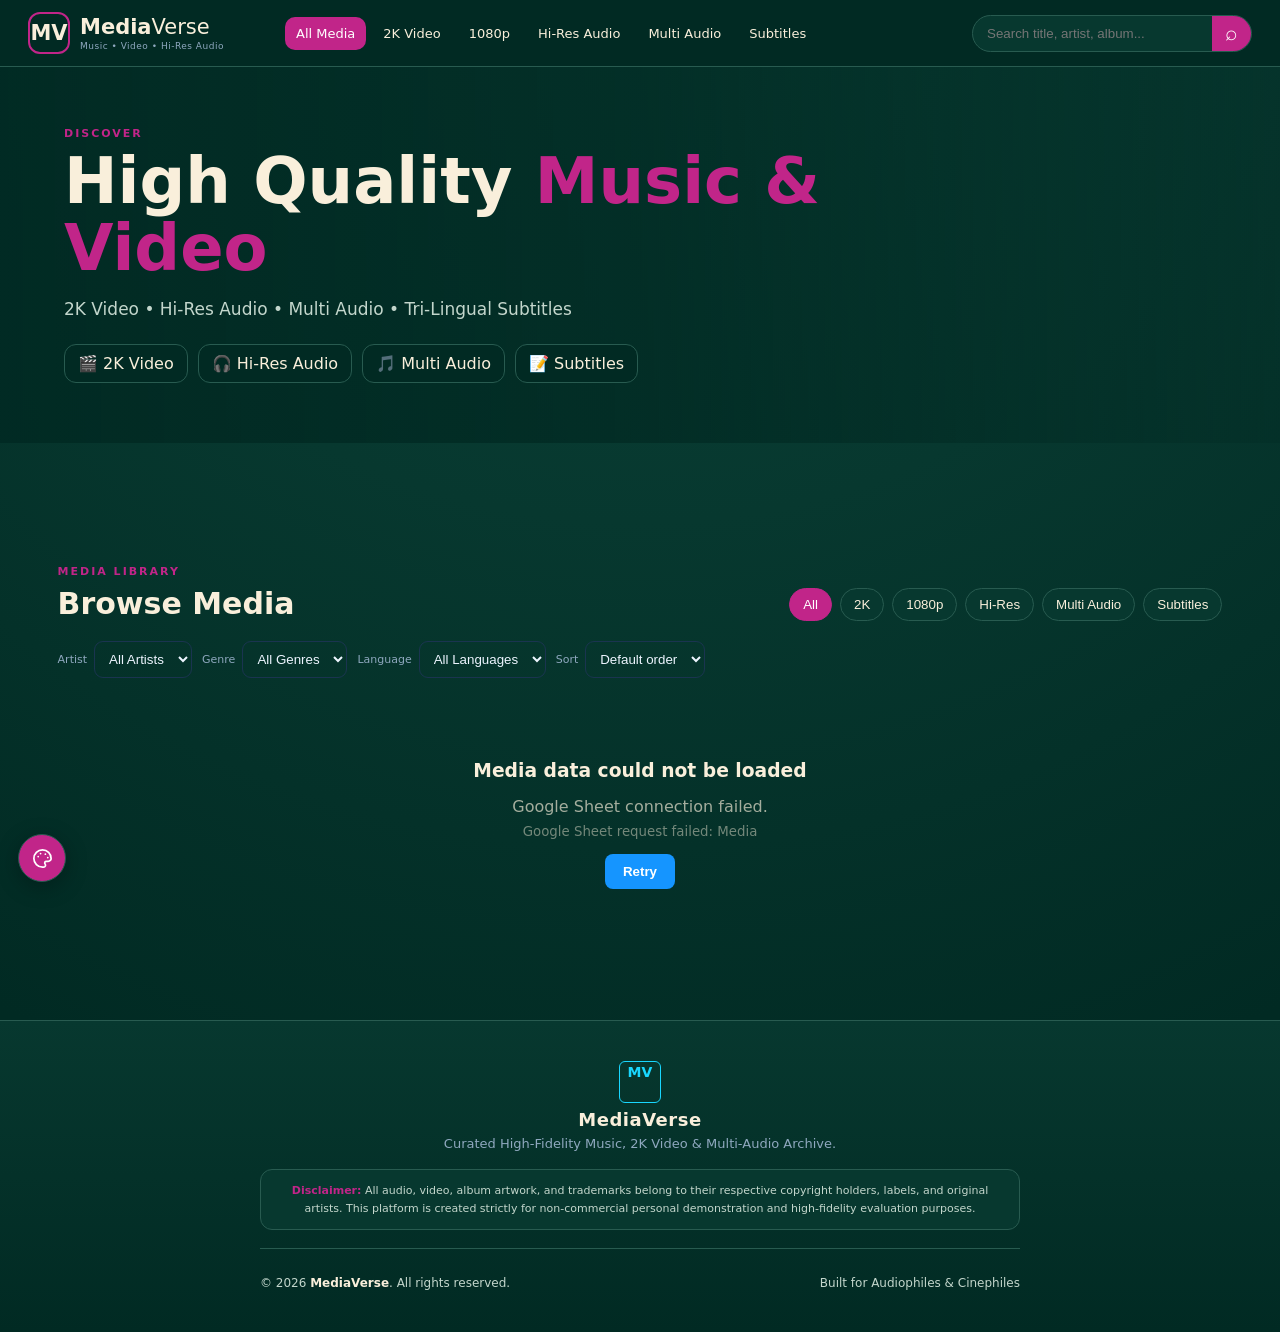
<file: index.html>
<!DOCTYPE html>
<html lang="bn">
<head>
  <meta charset="UTF-8">
  <meta name="viewport" content="width=device-width, initial-scale=1.0">
  <meta name="theme-color" content="#012A23">
  <meta name="google-site-verification" content="bboqmWwKlTg_oZtdcatZA4V0lwqk0iE0gVJHZ6ygylA" />
    <!-- SEO & Social Media Share Meta Tags -->
  <meta name="description" content="Explore MediaVerse, a curated media archive for music, high-quality 2K and 1080p videos, Hi-Res audio, multi-audio releases, artists and multilingual subtitles.">
  <meta name="robots" content="index, follow, max-image-preview:large">
  <link rel="canonical" href="https://gcpmediaverse.netlify.app/">
  <meta property="og:type" content="website">
  <meta property="og:url" content="https://gcpmediaverse.netlify.app/">
  <meta property="og:site_name" content="MediaVerse">
  <meta property="og:title" content="MediaVerse — Music, 2K Video & Hi-Res Audio">
  <meta property="og:description" content="Discover music, 2K and 1080p videos, lossless Hi-Res audio, multi-audio releases and multilingual subtitles in MediaVerse.">
  <meta property="og:image" content="https://images.unsplash.com/photo-1516280440614-37939bbacd81?auto=format&fit=crop&w=1200&q=80">
  <meta name="twitter:card" content="summary_large_image">
  <meta name="twitter:title" content="MediaVerse — Music, 2K Video & Hi-Res Audio">
  <meta name="twitter:description" content="Discover music, high-quality video, Hi-Res audio and multilingual subtitles.">
  <meta name="twitter:image" content="https://images.unsplash.com/photo-1516280440614-37939bbacd81?auto=format&fit=crop&w=1200&q=80">

  <title>MediaVerse — Music, 2K Video & Hi-Res Audio</title>
  <script type="application/ld+json">
  {
    "@context": "https://schema.org",
    "@type": "WebSite",
    "name": "MediaVerse",
    "url": "https://gcpmediaverse.netlify.app/",
    "description": "A curated archive for music, high-quality video, Hi-Res audio and multilingual subtitles."
  }
  </script>

  <!-- TAB ICON (FAVICON) -->
  <link rel="icon" type="image/svg+xml" href="data:image/svg+xml,<svg xmlns='http://www.w3.org/2000/svg' viewBox='0 0 100 100'><rect width='100' height='100' rx='25' fill='%23012A23'/><rect x='4' y='4' width='92' height='92' rx='22' fill='none' stroke='%23C12589' stroke-width='6'/><text x='50%' y='63%' text-anchor='middle' font-family='sans-serif' font-size='42' font-weight='900' fill='%23F9EFDB'>MV</text></svg>">

  <!-- STYLESHEET -->
  <link rel="stylesheet" href="style.css">
  <link rel="stylesheet" href="themes/theme-base.css">
  <link id="mediaverse-theme" rel="stylesheet" href="themes/deep-teal.css">
</head>
<body>

  <!-- =========================================================
       1. TOPBAR & NAVIGATION
       ========================================================= -->
  <header class="topbar">
    <a class="brand" href="#">
      <span class="brand-mark">MV</span>
      <span><b>Media</b>Verse<small>Music • Video • Hi-Res Audio</small></span>
    </a>

    <nav class="nav">
      <a class="active" href="#library" data-filter="all">All Media</a>
      <a href="#library" data-filter="2k">2K Video</a>
      <a href="#library" data-filter="1080p">1080p</a>
      <a href="#library" data-filter="hires">Hi-Res Audio</a>
      <a href="#library" data-filter="multi">Multi Audio</a>
      <a href="#library" data-filter="subs">Subtitles</a>
    </nav>

    <div class="search-wrap">
      <input id="searchInput" type="search" placeholder="Search title, artist, album..." aria-label="Search">
      <button id="searchBtn" type="button" aria-label="Search Button">⌕</button>
    </div>
  </header>

  <!-- =========================================================
       MAIN CONTENT CONTAINER
       ========================================================= -->
  <main id="home">

    <!-- 2. HERO BANNER -->
    <section class="hero">
      <div class="hero-content">
        <p class="eyebrow">DISCOVER</p>
        <h1>High Quality <span>Music & Video</span></h1>
        <p class="hero-sub">2K Video • Hi-Res Audio • Multi Audio • Tri-Lingual Subtitles</p>
        <div class="feature-row">
          <span>🎬 2K Video</span>
          <span>🎧 Hi-Res Audio</span>
          <span>🎵 Multi Audio</span>
          <span>📝 Subtitles</span>
        </div>
      </div>
    </section>

    <!-- 3. LATEST RELEASE SPOTLIGHT -->
    <section id="featuredSpotlight" class="featured-section" hidden></section>

    <!-- PREMIUM DISCOVERY SECTIONS -->
    <section id="statisticsSection" class="insights-section" aria-label="MediaVerse statistics"></section>

    <!-- 4. MEDIA LIBRARY & GRID -->
    <section id="library" class="library">
      <div class="section-head">
        <div>
          <p class="eyebrow">MEDIA LIBRARY</p>
          <h2>Browse Media</h2>
        </div>

        <div class="filters">
          <button class="filter active" data-filter="all">All</button>
          <button class="filter" data-filter="2k">2K</button>
          <button class="filter" data-filter="1080p">1080p</button>
          <button class="filter" data-filter="hires">Hi-Res</button>
          <button class="filter" data-filter="multi">Multi Audio</button>
          <button class="filter" data-filter="subs">Subtitles</button>
        </div>
      </div>

      <div class="advanced-controls" aria-label="Advanced search and sorting">
        <label>Artist <select id="artistFilter"><option value="">All Artists</option></select></label>
        <label>Genre <select id="genreFilter"><option value="">All Genres</option></select></label>
        <label>Language <select id="languageFilter"><option value="">All Languages</option></select></label>
        <label>Sort <select id="sortSelect">
          <option value="default">Default order</option><option value="title-asc">Title A–Z</option>
          <option value="title-desc">Title Z–A</option><option value="artist-asc">Artist A–Z</option>
          <option value="newest">Newest first</option><option value="oldest">Oldest first</option>
        </select></label>
      </div>
      <div id="mediaGrid" class="media-grid"></div>
      <p id="emptyState" class="empty" hidden>No media found.</p>

      <!-- PAGINATION -->
      <nav id="paginationContainer" class="pagination-container" aria-label="Media library pages" hidden></nav>
    </section>

    <!-- 5. DETAILS VIEW & PLAYER -->
    <section id="details" class="details-section" hidden>
      <div id="detailsContent"></div>
    </section>

 </main>

  <!-- =========================================================
       6. FOOTER (COPYRIGHT & DISCLAIMER)
       ========================================================= -->
  <footer>
    <div class="footer-content">
      <div class="footer-brand">
        <span class="brand-mark">MV</span>
        <b>MediaVerse</b>
        <p>Curated High-Fidelity Music, 2K Video & Multi-Audio Archive.</p>
      </div>

      <div class="footer-disclaimer">
        <p>
          <b>Disclaimer:</b> All audio, video, album artwork, and trademarks belong to their respective copyright holders, labels, and original artists. This platform is created strictly for non-commercial personal demonstration and high-fidelity evaluation purposes.
        </p>
      </div>

      <div class="footer-bottom">
        <p>© 2026 <b>MediaVerse</b>. All rights reserved.</p>
        <p>Built for Audiophiles & Cinephiles</p>
      </div>
    </div>
  </footer>

  <!-- Fixed color-only theme selector -->
  <div class="theme-dock">
    <div id="themePicker" class="theme-picker" hidden aria-label="Choose color theme"></div>
    <button id="themeToggle" class="theme-toggle" type="button" aria-label="Choose theme" aria-expanded="false">
      <svg viewBox="0 0 24 24" width="23" height="23" fill="none" stroke="currentColor" stroke-width="1.8" stroke-linecap="round" stroke-linejoin="round" aria-hidden="true"><path d="M12 3a9 9 0 1 0 0 18h1.2a2 2 0 0 0 1.5-3.3 1.7 1.7 0 0 1 1.3-2.8H18a3 3 0 0 0 3-3c0-5-4-8.9-9-8.9Z"/><path d="M7.5 10h.01M10 6.8h.01M15 7.5h.01M17.5 11h.01"/></svg>
    </button>
  </div>

  <!-- APPLICATION SCRIPT -->
  <script src="app.js"></script>
  <script src="theme-switcher.js"></script>
</body>
</html>
</file>
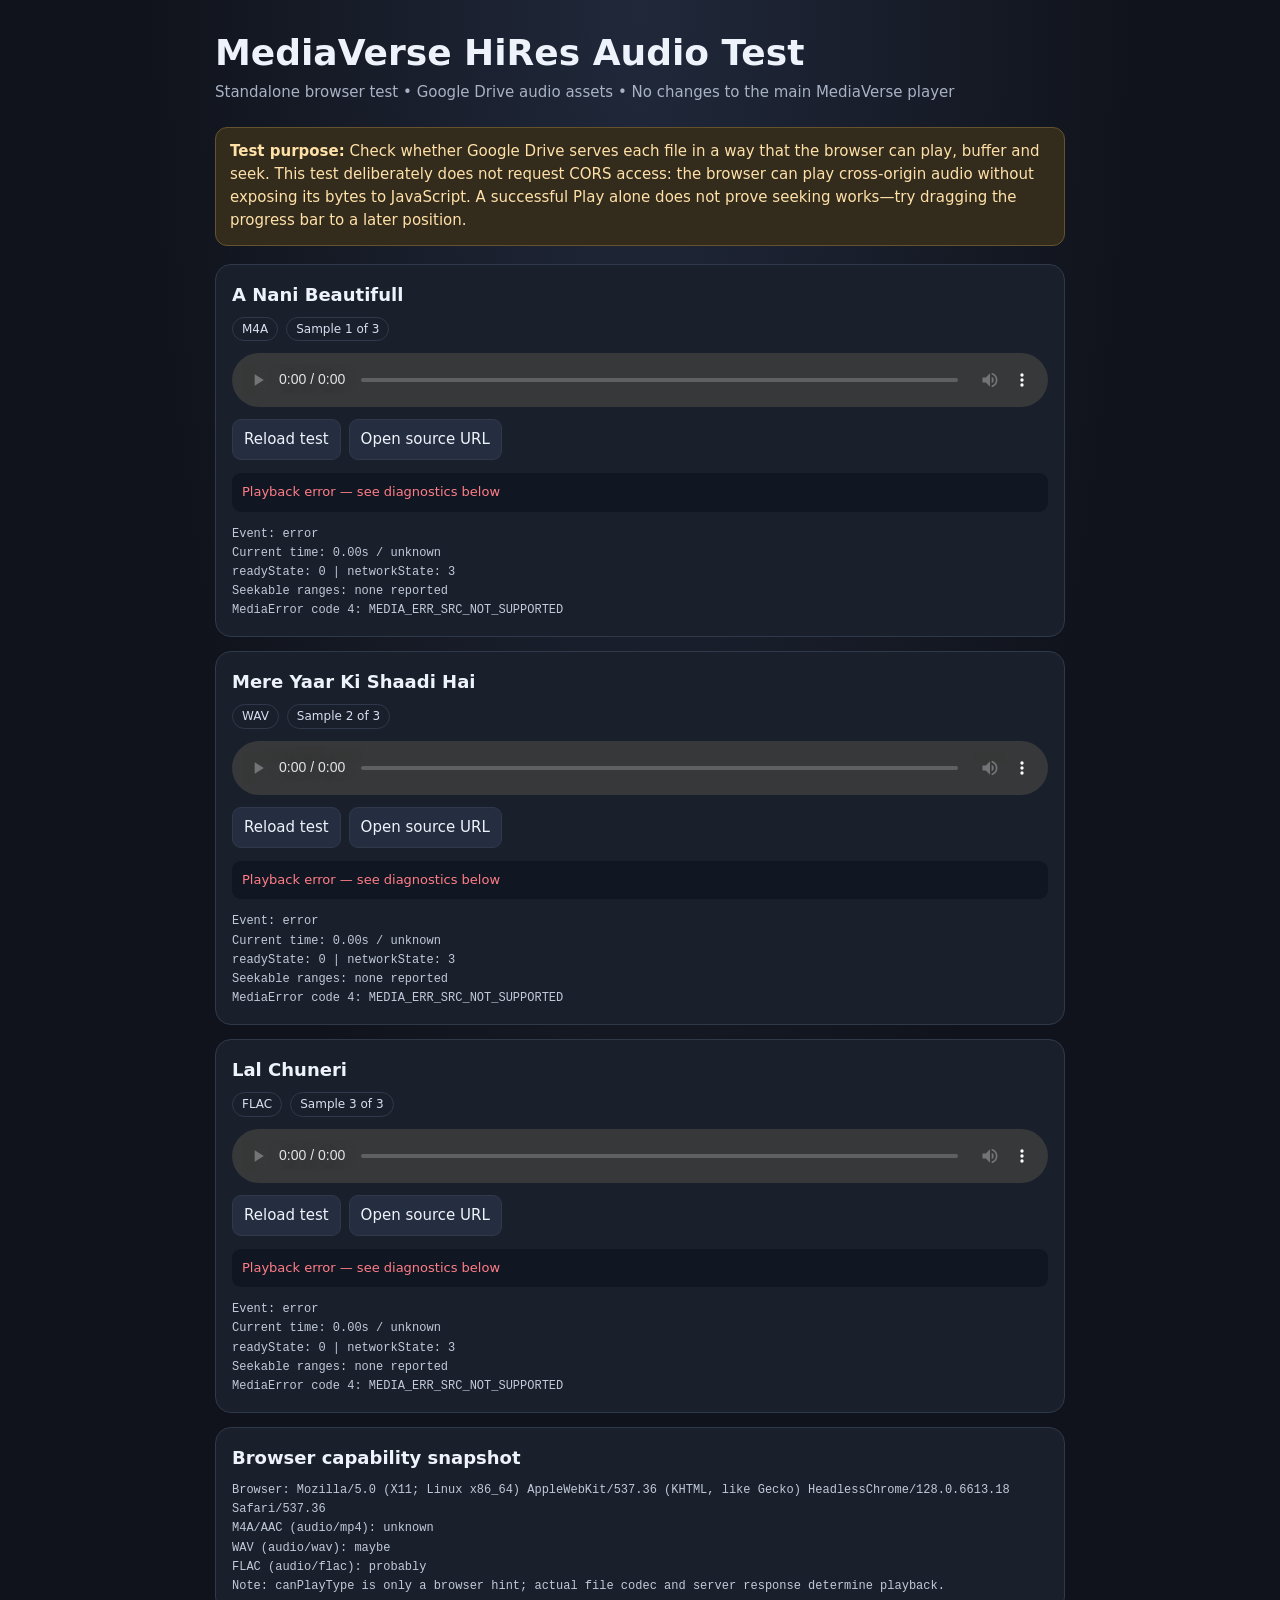
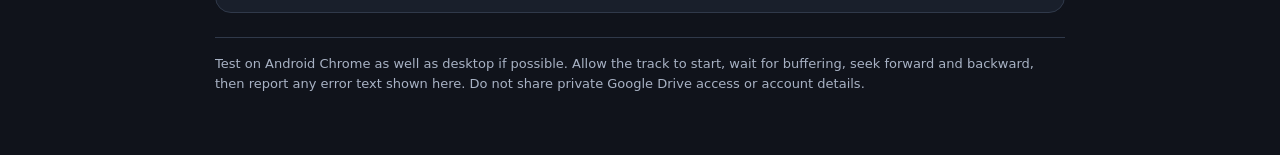
<file: audio-stream-test.html>
<!doctype html>
<html lang="en">
<head>
  <meta charset="utf-8">
  <meta name="viewport" content="width=device-width, initial-scale=1, viewport-fit=cover">
  <meta name="theme-color" content="#10131b">
  <title>MediaVerse — HiRes Audio Stream Test</title>
  <style>
    :root{color-scheme:dark;--bg:#10131b;--panel:#191f2b;--line:#30394a;--text:#eef2fa;--muted:#a8b2c4;--accent:#9b8cff;--ok:#58d6a0;--warn:#ffc56b;--bad:#ff7d87}
    *{box-sizing:border-box}body{margin:0;background:radial-gradient(ellipse at top,#20283a 0,var(--bg) 55%);color:var(--text);font:15px/1.55 system-ui,-apple-system,Segoe UI,sans-serif;padding:24px 14px 48px}
    main{max-width:850px;margin:auto}h1{font-size:clamp(24px,5vw,36px);line-height:1.15;margin:8px 0}h2{font-size:18px;margin:0 0 8px}.sub,.hint{color:var(--muted)}.sub{margin:0 0 22px}
    .notice{border:1px solid #66532e;background:#332b1c;color:#ffe1a8;border-radius:12px;padding:12px 14px;margin:18px 0}
    .track{background:var(--panel);border:1px solid var(--line);border-radius:16px;padding:16px;margin:14px 0}
    .meta{display:flex;gap:8px;flex-wrap:wrap;align-items:center;margin:7px 0 12px}.tag{font-size:12px;border:1px solid var(--line);border-radius:99px;padding:2px 9px;color:#d8dff0}
    audio{display:block;width:100%;margin:12px 0}button,.link{border:1px solid var(--line);border-radius:9px;padding:8px 11px;background:#252e40;color:var(--text);font:inherit;text-decoration:none;display:inline-block}
    button{cursor:pointer}button:active{transform:scale(.98)}.status{font-size:13px;color:var(--muted);padding:9px 10px;background:#111722;border-radius:9px;overflow-wrap:anywhere}
    .status.ok{color:var(--ok)}.status.warn{color:var(--warn)}.status.bad{color:var(--bad)}
    .diagnostics{font:12px/1.6 ui-monospace,SFMono-Regular,Consolas,monospace;color:#c1cada;white-space:pre-wrap;overflow-wrap:anywhere;margin:9px 0 0}
    .actions{display:flex;gap:8px;flex-wrap:wrap}.foot{margin-top:24px;border-top:1px solid var(--line);padding-top:16px;color:var(--muted);font-size:13px}
  </style>
</head>
<body>
<main>
  <h1>MediaVerse HiRes Audio Test</h1>
  <p class="sub">Standalone browser test • Google Drive audio assets • No changes to the main MediaVerse player</p>
  <div class="notice"><strong>Test purpose:</strong> Check whether Google Drive serves each file in a way that the browser can play, buffer and seek. This test deliberately does not request CORS access: the browser can play cross-origin audio without exposing its bytes to JavaScript. A successful Play alone does not prove seeking works—try dragging the progress bar to a later position.</div>
  <div id="tracks"></div>
  <section class="track">
    <h2>Browser capability snapshot</h2>
    <div id="capabilities" class="diagnostics"></div>
  </section>
  <p class="foot">Test on Android Chrome as well as desktop if possible. Allow the track to start, wait for buffering, seek forward and backward, then report any error text shown here. Do not share private Google Drive access or account details.</p>
</main>
<script>
const samples = [
  {title:"A Nani Beautifull",format:"M4A",url:"https://drive.google.com/uc?export=download&id=11ch53pq5YjN32uwrLAgzXHCFvxyVNKYd"},
  {title:"Mere Yaar Ki Shaadi Hai",format:"WAV",url:"https://drive.google.com/uc?export=download&id=1ae07iHkWL6ZBYuahaF2KI0htX5hoW0Rw"},
  {title:"Lal Chuneri",format:"FLAC",url:"https://drive.google.com/uc?export=download&id=1ZNUGWwwZp-h7SRCdJvsudqCcxzEOIMtp"}
];
const container=document.getElementById("tracks");
const esc=s=>String(s).replace(/[&<>"']/g,c=>({"&":"&amp;","<":"&lt;",">":"&gt;",'"':"&quot;","'":"&#39;"}[c]));
samples.forEach((track,i)=>{
  const card=document.createElement("section");card.className="track";
  card.innerHTML=`<h2>${esc(track.title)}</h2><div class="meta"><span class="tag">${track.format}</span><span class="tag">Sample ${i+1} of 3</span></div>
  <audio controls preload="metadata"></audio>
  <div class="actions"><button type="button" class="reload">Reload test</button><a class="link" target="_blank" rel="noopener" href="${track.url}">Open source URL</a></div>
  <p class="status" aria-live="polite">Waiting to load metadata…</p><pre class="diagnostics"></pre>`;
  const audio=card.querySelector("audio"),status=card.querySelector(".status"),diag=card.querySelector("pre");
  const events=["loadstart","loadedmetadata","loadeddata","canplay","canplaythrough","play","playing","pause","waiting","stalled","suspend","seeking","seeked","ended","error","abort","emptied"];
  function report(eventName){
    const err=audio.error?("MediaError code "+audio.error.code+": "+(["","MEDIA_ERR_ABORTED","MEDIA_ERR_NETWORK","MEDIA_ERR_DECODE","MEDIA_ERR_SRC_NOT_SUPPORTED"][audio.error.code]||"Unknown")):"No MediaError";
    const time=Number.isFinite(audio.currentTime)?audio.currentTime.toFixed(2)+"s":"—";
    const duration=Number.isFinite(audio.duration)?audio.duration.toFixed(2)+"s":"unknown";
    const ranges=[];for(let n=0;n<audio.seekable.length;n++)ranges.push(audio.seekable.start(n).toFixed(1)+"–"+audio.seekable.end(n).toFixed(1)+"s");
    diag.textContent="Event: "+eventName+"\nCurrent time: "+time+" / "+duration+"\nreadyState: "+audio.readyState+" | networkState: "+audio.networkState+"\nSeekable ranges: "+(ranges.join(", ")||"none reported")+"\n"+err;
    status.textContent=eventName==="error"?"Playback error — see diagnostics below":eventName==="canplay"||eventName==="canplaythrough"||eventName==="playing"?"Browser reports media is playable — test seeking now":eventName==="waiting"||eventName==="stalled"?"Buffering / stalled…":eventName==="loadedmetadata"?"Metadata loaded — press Play and test seeking":"Latest media event: "+eventName;
    status.className="status "+(eventName==="error"?"bad":eventName==="canplay"||eventName==="canplaythrough"||eventName==="playing"?"ok":eventName==="waiting"||eventName==="stalled"?"warn":"");
  }
  events.forEach(name=>audio.addEventListener(name,()=>report(name)));
  card.querySelector(".reload").addEventListener("click",()=>{audio.pause();audio.removeAttribute("src");audio.load();audio.src=track.url;audio.load();status.textContent="Reloading…";status.className="status";});
  audio.src=track.url;audio.load();container.appendChild(card);
});
const probe=document.createElement("audio");
document.getElementById("capabilities").textContent=[
  "Browser: "+navigator.userAgent,
  "M4A/AAC (audio/mp4): "+(probe.canPlayType('audio/mp4; codecs="mp4a.40.2"')||"unknown"),
  "WAV (audio/wav): "+(probe.canPlayType("audio/wav")||"unknown"),
  "FLAC (audio/flac): "+(probe.canPlayType("audio/flac")||"unknown"),
  "Note: canPlayType is only a browser hint; actual file codec and server response determine playback."
].join("\n");
</script>
</body>
</html>
</file>
<file: style.css>
/* =========================================================
   MediaVerse — Official Stylesheet
   Table of Contents:
   0. CSS Variables & Reset
   1. Header, Brand & Navigation
   2. Hero Banner
   3. Featured Spotlight (Latest Release)
   4. Media Library, Filters & Grid
   5. Media Cards & Badges
   6. Details View, Metadata & Actions
   7. Footer (Copyright & Disclaimer)
   8. Floating Actions (Scroll To Top)
   9. Responsive Breakpoints (5-Tier Responsive System)
   10. Theme palettes are maintained in /themes/
   ========================================================= */


/* =========================================================
   0. CSS VARIABLES & RESET
   ========================================================= */

:root {
  --bg: #050b14;
  --panel: #0b1625;
  --panel2: #0e1d30;
  --line: #1a3450;
  --text: #edf5ff;
  --muted: #8fa8bf;
  --blue: #1595ff;
  --cyan: #19d7ff;
  --green: #18d879;
  --purple: #9a5cff;
  --pink: #ff3f9b;
}

* {
  box-sizing: border-box;
}

html {
  scroll-behavior: smooth;
}

html, body {
  margin: 0;
  padding: 0;
  width: 100%;
  max-width: 100%;
  overflow-x: hidden; /* পুরো পেজ ডানে উপচে পড়া বন্ধ করবে */
  background: radial-gradient(
    circle at 50% -10%,
    #12365a 0,
    #07111f 38%,
    #050b14 75%
  );
  color: var(--text);
  font-family: Inter, system-ui, -apple-system, "Segoe UI", sans-serif;
  min-height: 100vh;
}

a {
  text-decoration: none;
  color: inherit;
}


/* =========================================================
   1. HEADER, BRAND & NAVIGATION
   ========================================================= */

.topbar {
  position: sticky;
  top: 0;
  z-index: 20;
  display: flex;
  align-items: center;
  gap: 22px;
  padding: 12px 28px;
  background: rgba(5, 11, 20, 0.92);
  backdrop-filter: blur(16px);
  -webkit-backdrop-filter: blur(16px);
  border-bottom: 1px solid var(--line);
}

.brand {
  display: flex;
  align-items: center;
  gap: 10px;
  min-width: 235px;
  font-size: 21px;
  color: var(--cyan);
}

.brand-mark {
  display: grid;
  place-items: center;
  width: 42px;
  height: 42px;
  border: 2px solid var(--cyan);
  border-radius: 12px;
  color: var(--cyan);
  font-weight: 900;
}

.brand small {
  display: block;
  color: var(--muted);
  font-size: 9px;
  margin-top: 2px;
  letter-spacing: 0.5px;
}

.brand b {
  color: #ffffff;
}

/* Nav Menu */
.nav {
  display: flex;
  gap: 6px;
  align-items: center;
  flex: 1;
}

.nav a {
  padding: 9px 11px;
  color: #c7d5e3;
  font-size: 13px;
  border-radius: 10px;
  transition: background 0.2s ease, color 0.2s ease;
}

.nav a:hover,
.nav a.active {
  background: #0b4c82;
  color: #ffffff;
}

/* Top Search Bar */
.search-wrap {
  display: flex;
  border: 1px solid var(--line);
  background: #081522;
  border-radius: 22px;
  overflow: hidden;
  width: 280px;
  transition: border-color 0.2s ease, box-shadow 0.2s ease;
}

.search-wrap:focus-within {
  border-color: var(--cyan);
  box-shadow: 0 0 10px rgba(25, 215, 255, 0.2);
}

.search-wrap input {
  width: 100%;
  background: transparent;
  border: 0;
  outline: 0;
  color: #ffffff;
  padding: 10px 14px;
}

.search-wrap button {
  width: 44px;
  border: 0;
  background: var(--blue);
  color: #ffffff;
  font-size: 21px;
  cursor: pointer;
  display: flex;
  align-items: center;
  justify-content: center;
  transition: background 0.2s ease;
}

.search-wrap button:hover {
  background: #0b7fe0;
}


/* =========================================================
   2. HERO BANNER
   ========================================================= */

.hero {
  min-height: 300px;
  padding: 60px 5%;
  display: flex;
  align-items: center;
  background:
    linear-gradient(
      90deg,
      rgba(3, 11, 20, 0.98),
      rgba(5, 21, 37, 0.76),
      rgba(5, 11, 20, 0.35)
    ),
    url("https://images.unsplash.com/photo-1516280440614-37939bbacd81?auto=format&fit=crop&w=1800&q=80")
    center/cover;
}

.hero-content {
  max-width: 900px;
  min-width: 0;
}

.eyebrow {
  font-size: 11px;
  letter-spacing: 2px;
  color: var(--cyan);
  font-weight: 800;
  margin: 0 0 8px;
}

.hero h1 {
  font-size: clamp(36px, 5vw, 66px);
  line-height: 1.05;
  margin: 0 0 12px;
}

.hero h1 span {
  color: var(--cyan);
}

.hero-sub {
  font-size: 17px;
  color: #b9d2e9;
}

.feature-row {
  display: flex;
  flex-wrap: wrap;
  gap: 10px;
  margin-top: 25px;
}

.feature-row span {
  background: rgba(7, 25, 43, 0.9);
  border: 1px solid #245074;
  padding: 9px 13px;
  border-radius: 12px;
  color: #dceeff;
}


/* =========================================================
   3. FEATURED SPOTLIGHT (LATEST RELEASE)
   ========================================================= */

.featured-section {
  padding: 24px 4.5% 0;
  display: flex;
  justify-content: center;
}

.spotlight-card {
  width: 100%;
  max-width: 850px;
  background: linear-gradient(135deg, rgba(17, 34, 56, 0.75), rgba(7, 18, 32, 0.85));
  border: 1px solid rgba(25, 215, 255, 0.25);
  border-radius: 20px;
  backdrop-filter: blur(16px);
  -webkit-backdrop-filter: blur(16px);
  box-shadow: 0 15px 40px rgba(0, 0, 0, 0.45);
  display: flex;
  gap: 24px;
  padding: 20px;
  align-items: center;
  position: relative;
  overflow: hidden;
  cursor: pointer;
  transition: transform 0.2s ease, border-color 0.2s ease;
}

.spotlight-card:hover {
  transform: translateY(-3px);
  border-color: var(--cyan);
}

.spotlight-thumb {
  width: 160px;
  height: 160px;
  min-width: 160px;
  border-radius: 14px;
  overflow: hidden;
  position: relative;
  background: #081522;
}

.spotlight-thumb img {
  width: 100%;
  height: 100%;
  object-fit: contain;
  display: block;
}

.spotlight-info {
  flex: 1;
  min-width: 0;
}

.spotlight-badge {
  display: inline-block;
  background: rgba(255, 63, 155, 0.18);
  color: var(--pink);
  border: 1px solid var(--pink);
  font-size: 10px;
  font-weight: 900;
  letter-spacing: 1px;
  padding: 3px 8px;
  border-radius: 6px;
  margin-bottom: 8px;
}

.spotlight-title {
  font-size: 22px;
  font-weight: 800;
  color: #ffffff;
  margin: 0 0 4px;
  white-space: nowrap;
  overflow: hidden;
  text-overflow: ellipsis;
}

.spotlight-artist {
  font-size: 13px;
  color: var(--cyan);
  margin-bottom: 12px;
  white-space: nowrap;
  overflow: hidden;
  text-overflow: ellipsis;
}

.spotlight-actions {
  display: flex;
  gap: 10px;
  flex-wrap: wrap;
}

.spotlight-actions button,
.spotlight-actions a {
  padding: 9px 16px;
  border-radius: 10px;
  font-weight: 800;
  font-size: 12px;
  border: 0;
  cursor: pointer;
  display: inline-flex;
  align-items: center;
  gap: 6px;
  transition: opacity 0.15s ease;
}

.spotlight-actions button:hover,
.spotlight-actions a:hover {
  opacity: 0.9;
}

.spotlight-actions .watch {
  background: var(--blue);
  color: #ffffff;
}

.spotlight-actions .download {
  background: var(--green);
  color: #04130b;
}

.spotlight-actions .audio-download {
  background: var(--purple);
  color: #ffffff;
}


/* =========================================================
   4. MEDIA LIBRARY, FILTERS & GRID
   ========================================================= */

.library {
  padding: 36px 4.5%;
}

.section-head {
  display: flex;
  justify-content: space-between;
  align-items: flex-end;
  gap: 20px;
  margin-bottom: 20px;
}

h2 {
  margin: 0;
  font-size: 30px;
}

.filters {
  display: flex;
  gap: 8px;
  flex-wrap: wrap;
}

.filter {
  border: 1px solid var(--line);
  background: #0a1726;
  color: #bcd0e2;
  border-radius: 18px;
  padding: 8px 13px;
  cursor: pointer;
  transition: all 0.2s ease;
}

.filter.active,
.filter:hover {
  background: var(--blue);
  color: #ffffff;
  border-color: var(--blue);
}

.media-grid {
  display: grid;
  grid-template-columns: repeat(auto-fill, minmax(245px, 1fr));
  gap: 16px;
}

.empty {
  text-align: center;
  color: var(--muted);
  padding: 50px;
}

/* Numbered media pagination */
.pagination-container {
  display: flex;
  align-items: center;
  justify-content: center;
  gap: 14px;
  flex-wrap: wrap;
  margin: 34px auto 12px;
  padding: 8px 12px;
}

.pagination-container[hidden] {
  display: none !important;
}

.page-btn {
  min-width: 92px;
  min-height: 42px;
  padding: 10px 16px;
  border: 1px solid var(--line);
  border-radius: 10px;
  background: var(--surface, rgba(10, 35, 30, .75));
  color: var(--text, #e8f4ef);
  font-weight: 800;
  cursor: pointer;
  transition: transform .2s ease, background .2s ease, opacity .2s ease;
}

.page-btn:not(:disabled):hover {
  transform: translateY(-2px);
  background: var(--accent, var(--cyan));
  color: #07130f;
}

.page-btn:disabled {
  opacity: .38;
  cursor: not-allowed;
}

.page-status {
  min-width: 92px;
  color: var(--muted, #8fa8bf);
  font-size: 13px;
  font-weight: 700;
  text-align: center;
}

@media (max-width: 480px) {
  .pagination-container {
    gap: 9px;
    margin-top: 24px;
  }

  .page-btn {
    min-width: 82px;
    padding-inline: 12px;
  }
}


/* =========================================================
   5. MEDIA CARDS & BADGES
   ========================================================= */

.card {
  background: linear-gradient(180deg, #0d1c2d, #08121f);
  border: 1px solid #18324b;
  border-radius: 15px;
  overflow: hidden;
  box-shadow: 0 10px 30px rgba(0, 0, 0, 0.22);
  transition: transform 0.2s ease, border-color 0.2s ease, box-shadow 0.2s ease;
  display: flex;
  flex-direction: column;
}

.card:hover {
  transform: translateY(-4px);
  border-color: #28618d;
  box-shadow: 0 16px 40px rgba(0, 0, 0, 0.38);
}

.thumb {
  width: 100%;
  height: auto;
  aspect-ratio: 1 / 1;
  box-sizing: border-box;
  background: linear-gradient(135deg, #173f64, #0c1827);
  display: flex;
  align-items: flex-end;
  padding: 0;
  position: relative;
  overflow: hidden;
}

.thumb img {
  position: absolute;
  inset: 0;
  width: 100%;
  height: 100%;
  object-fit: contain;
  display: block;
}

.thumb::after {
  content: none;
}

.thumb .quality {
  position: absolute;
  top: 10px;
  left: 10px;
  z-index: 3;
  background: #f1f5fa;
  color: #07111f;
  border-radius: 6px;
  padding: 3px 7px;
  font-weight: 900;
  font-size: 11px;
}

.thumb .duration {
  position: absolute;
  top: 10px;
  right: 10px;
  z-index: 3;
  background: #06101bde;
  border-radius: 6px;
  padding: 3px 7px;
  font-size: 11px;
}

.cover-placeholder {
  position: absolute;
  inset: 0;
  display: flex;
  align-items: center;
  justify-content: center;
  background: linear-gradient(135deg, #173f64, #0c1827);
  color: var(--cyan);
  font-size: 38px;
  font-weight: 900;
}

.card-body {
  padding: 14px;
  display: flex;
  flex-direction: column;
  flex: 1;
}

.card h3 {
  margin: 0 0 4px;
  font-size: 19px;
  white-space: nowrap;
  overflow: hidden;
  text-overflow: ellipsis;
}

.artist {
  color: var(--cyan);
  font-size: 13px;
  white-space: nowrap;
  overflow: hidden;
  text-overflow: ellipsis;
}

.album {
  color: #9eb5ca;
  font-size: 11px;
  margin: 5px 0 7px;
  white-space: nowrap;
  overflow: hidden;
  text-overflow: ellipsis;
}

.meta {
  display: flex;
  gap: 6px;
  flex-wrap: wrap;
  margin: 11px 0;
}

.tag {
  font-size: 10px;
  border: 1px solid #284a66;
  padding: 4px 7px;
  border-radius: 8px;
  color: #c8d9e8;
  background: #091725;
}

.badges {
  display: flex;
  gap: 6px;
  flex-wrap: wrap;
  margin-bottom: 12px;
  margin-top: auto;
}

.badge {
  font-size: 10px;
  padding: 5px 7px;
  border-radius: 8px;
  background: #102438;
}

.badge.audio {
  color: #ff66b0;
}

.badge.hires {
  color: #ffd13d;
}

.badge.sub {
  color: #46e29a;
}

/* Card Action Buttons */
.actions {
  display: grid;
  grid-template-columns: repeat(auto-fit, minmax(60px, 1fr));
  gap: 8px;
}

.actions button,
.actions a {
  border: 0;
  border-radius: 9px;
  padding: 10px;
  text-align: center;
  font-weight: 800;
  cursor: pointer;
  font-size: 12px;
  display: inline-block;
  transition: opacity 0.15s ease;
}

.actions button:hover,
.actions a:hover {
  opacity: 0.9;
}

.actions .watch {
  background: var(--blue);
  color: #ffffff;
}

.actions .download {
  background: var(--green);
  color: #04130b;
}

.actions .audio-download {
  background: var(--purple);
  color: #ffffff;
}


/* =========================================================
   6. DETAILS VIEW, METADATA & ACTIONS
   ========================================================= */

.details-section {
  padding: 20px 5% 60px;
  border-top: 1px solid var(--line);
  background: radial-gradient(
    circle at 20% 0%,
    rgba(21, 149, 255, 0.08),
    transparent 45%
  );
}

.detail {
  display: grid;
  grid-template-columns: minmax(260px, 380px) 1fr;
  gap: 28px;
  max-width: 1200px;
  margin: 0 auto;
}

.detail-cover {
  width: 100%;
  max-width: 380px;
  aspect-ratio: 1 / 1;
  min-height: 0;
  justify-self: center;
  border-radius: 16px;
  background: linear-gradient(135deg, #173f64, #111a29);
  display: grid;
  place-items: center;
  font-size: 54px;
  font-weight: 900;
  overflow: hidden;
  position: relative;
  border: 1px solid #1e4261;
  box-shadow: 0 18px 50px rgba(0, 0, 0, 0.35);
}

.detail-cover img {
  width: 100%;
  height: 100%;
  min-height: 0;
  object-fit: contain;
  display: block;
}

.detail h2 {
  font-size: 42px;
  line-height: 1.1;
  margin: 0 0 5px;
}

.detail .artist {
  font-size: 16px;
  margin-top: 5px;
}

.info-grid {
  display: grid;
  grid-template-columns: repeat(2, minmax(0, 1fr));
  gap: 8px;
  margin: 20px 0;
}

.info {
  background: #091725;
  border: 1px solid var(--line);
  padding: 10px;
  border-radius: 9px;
  min-width: 0;
}

.info small {
  display: block;
  color: var(--muted);
  font-size: 10px;
  margin-bottom: 3px;
}

.info b {
  font-size: 13px;
  word-break: break-word;
}

.detail-actions {
  display: flex;
  flex-wrap: wrap;
  gap: 10px;
  margin-top: 20px;
}

.detail-actions a,
.detail-actions span,
.detail-actions button {
  display: inline-flex;
  align-items: center;
  justify-content: center;
  gap: 7px;
  padding: 13px 20px;
  border-radius: 11px;
  font-weight: 900;
  font-size: 13px;
  border: 0;
  cursor: pointer;
  transition: transform 0.15s ease, opacity 0.15s ease, background 0.2s ease;
}

.detail-actions a:hover,
.detail-actions button:hover {
  transform: translateY(-2px);
  opacity: 0.92;
}

.detail-actions .play-button {
  background: var(--blue);
  color: #ffffff;
  box-shadow: 0 8px 22px rgba(21, 149, 255, 0.22);
}

.detail-actions .download-button {
  background: var(--green);
  color: #04130b;
  box-shadow: 0 8px 22px rgba(24, 216, 121, 0.16);
}

.detail-actions .audio-download-button {
  background: var(--purple);
  color: #ffffff;
  box-shadow: 0 8px 22px rgba(154, 92, 255, 0.2);
}

.detail-actions .copy-link-button {
  background: #0e1d30;
  color: var(--cyan);
  border: 1px solid var(--line);
  box-shadow: 0 8px 22px rgba(0, 0, 0, 0.3);
}

.detail-actions .copy-link-button:hover {
  background: #173659;
  border-color: var(--cyan);
}


/* =========================================================
   7. FOOTER (COPYRIGHT & DISCLAIMER)
   ========================================================= */

footer {
  background: linear-gradient(180deg, rgba(7, 17, 31, 0.4), rgba(4, 10, 19, 0.95));
  border-top: 1px solid var(--line);
  padding: 40px 20px 30px;
  margin-top: 50px;
  color: var(--muted);
}

.footer-content {
  max-width: 1200px;
  margin: 0 auto;
  display: flex;
  flex-direction: column;
  align-items: center;
  text-align: center;
  gap: 18px;
}

.footer-brand {
  display: flex;
  flex-direction: column;
  align-items: center;
  gap: 6px;
}

.footer-brand .brand-mark {
  font-size: 14px;
  font-weight: 900;
  color: var(--cyan);
  border: 1.5px solid var(--cyan);
  padding: 2px 7px;
  border-radius: 6px;
  display: inline-block;
}

.footer-brand b {
  color: #ffffff;
  font-size: 18px;
  letter-spacing: 0.5px;
}

.footer-brand p {
  font-size: 13px;
  color: #8fa8bf;
  margin: 0;
}

.footer-disclaimer {
  max-width: 760px;
  background: rgba(14, 29, 48, 0.5);
  border: 1px solid rgba(255, 255, 255, 0.05);
  border-radius: 12px;
  padding: 12px 18px;
}

.footer-disclaimer p {
  font-size: 11px;
  line-height: 1.6;
  color: #728ca3;
  margin: 0;
}

.footer-disclaimer b {
  color: var(--cyan);
}

.footer-bottom {
  width: 100%;
  max-width: 760px;
  display: flex;
  justify-content: space-between;
  align-items: center;
  border-top: 1px solid rgba(255, 255, 255, 0.05);
  padding-top: 15px;
  font-size: 12px;
  color: #637d95;
}

.footer-bottom b {
  color: #c7d5e3;
}


/* =========================================================
   9. RESPONSIVE BREAKPOINTS (5-TIER SYSTEM)
   ========================================================= */

/* ---------------------------------------------------------
   BREAKPOINT 1: LARGE MONITORS & ULTRA-WIDE (1440px+)
   --------------------------------------------------------- */
@media (min-width: 1440px) {
  .topbar,
  .hero-content,
  .library,
  .featured-section,
  footer {
    max-width: 1440px;
    margin-left: auto;
    margin-right: auto;
  }

  .media-grid {
    grid-template-columns: repeat(auto-fill, minmax(260px, 1fr));
    gap: 20px;
  }
}

/* ---------------------------------------------------------
   BREAKPOINT 2: LAPTOPS & TABLETS (max-width: 1024px)
   --------------------------------------------------------- */
@media (max-width: 1024px) {
  .nav {
    display: none;
  }

  .search-wrap {
    margin-left: auto;
  }

  .topbar {
    padding: 10px 20px;
  }
}

/* ---------------------------------------------------------
   BREAKPOINT 3: PORTRAIT TABLETS & PHABLETS (max-width: 768px)
   --------------------------------------------------------- */
@media (max-width: 768px) {
  .detail {
    grid-template-columns: 1fr;
    gap: 24px;
  }

  .detail-cover {
    width: 100%;
    max-width: 380px;
    min-height: 0;
    max-height: none;
  }

  .detail-cover img {
    min-height: 0;
  }

  .spotlight-card {
    gap: 16px;
    padding: 16px;
  }

  .spotlight-thumb {
    width: 130px;
    height: 130px;
    min-width: 130px;
  }
}

/* ---------------------------------------------------------
   BREAKPOINT 4: STANDARD SMARTPHONES (max-width: 600px)
   --------------------------------------------------------- */
@media (max-width: 600px) {
  .hero {
    min-height: 270px;
    padding: 35px 16px;
    width: 100%;
    max-width: 100%;
    overflow: hidden;
  }

  .hero-content {
    width: 100%;
    max-width: 100%;
    min-width: 0;
  }

  .library,
  .details-section {
    padding-left: 16px;
    padding-right: 16px;
  }

  .section-head {
    align-items: flex-start;
    flex-direction: column;
  }

  /* মোবাইল স্পটলাইট স্ট্যাক */
  .spotlight-card {
    flex-direction: column;
    text-align: center;
    padding: 16px;
  }

  .spotlight-thumb {
    width: 100%;
    height: auto;
    aspect-ratio: 1 / 1;
    max-width: 280px;
    min-width: 0;
    margin: 0 auto;
  }

  .spotlight-title {
    font-size: 18px;
    white-space: normal;
  }

  .spotlight-actions {
    justify-content: center;
  }

  /* মোবাইল ২-কলাম মিডিয়া গ্রিড */
  .media-grid {
    grid-template-columns: repeat(2, minmax(0, 1fr));
    gap: 10px;
  }

  .card-body {
    padding: 10px;
  }

  .card h3 {
    font-size: 15px;
  }

  .artist {
    font-size: 11px;
  }

  .album {
    font-size: 9px;
  }

  .tag {
    font-size: 9px;
    padding: 3px 5px;
  }

  .badge {
    font-size: 9px;
    padding: 4px 5px;
  }

  .actions {
    grid-template-columns: 1fr;
  }

  /* মোবাইল ডিটেইলস পেজ */
  .detail h2 {
    font-size: 26px;
  }

  .info-grid {
    grid-template-columns: 1fr;
  }

  .detail-actions {
    display: grid;
    grid-template-columns: 1fr;
  }

  .detail-actions a,
  .detail-actions button {
    padding: 12px 8px;
    font-size: 12px;
    text-align: center;
  }

  .brand {
    min-width: auto;
  }

  .brand small {
    display: none;
  }

  .search-wrap {
    width: 100%;
    max-width: 180px;
  }

  .search-wrap input {
    padding: 6px 10px;
    font-size: 12px;
  }

  .search-wrap button {
    width: 34px;
    font-size: 16px;
  }

  /* ১. হিরো সেকশনের ব্যাজ এক লাইনে হরাইজন্টাল স্ক্রোল */
  .feature-row {
    display: flex;
    flex-wrap: nowrap;
    overflow-x: auto;
    width: 100%;
    max-width: 100%;
    box-sizing: border-box;
    gap: 8px;
    font-size: 10px;
    padding-bottom: 6px;
    -webkit-overflow-scrolling: touch;
    scrollbar-width: none;
  }

  .feature-row::-webkit-scrollbar {
    display: none;
  }

  .feature-row span {
    white-space: nowrap;
    flex-shrink: 0;
    padding: 6px 10px;
  }

  /* ২. লাইব্রেরির ফিল্টার বাটন এক লাইনে হরাইজন্টাল স্ক্রোল */
  .filters {
    display: flex;
    flex-wrap: nowrap;
    overflow-x: auto;
    width: 100%;
    max-width: 100%;
    padding-bottom: 6px;
    -webkit-overflow-scrolling: touch;
    scrollbar-width: none;
  }

  .filters::-webkit-scrollbar {
    display: none;
  }

  .filter {
    white-space: nowrap;
    flex-shrink: 0;
  }

  /* ৩. মোবাইল ফুটার অ্যাডজাস্টমেন্ট */
  footer {
    padding: 30px 16px 25px;
  }

  .footer-disclaimer {
    padding: 10px 14px;
  }

  .footer-bottom {
    flex-direction: column;
    gap: 6px;
    text-align: center;
    font-size: 11px;
  }
}

/* ---------------------------------------------------------
   BREAKPOINT 5: SMALL SCREEN PHONES (max-width: 380px)
   --------------------------------------------------------- */
@media (max-width: 380px) {
  .media-grid {
    grid-template-columns: 1fr;
    gap: 12px;
  }

  .detail-cover {
    width: 100%;
    max-width: 100%;
    min-height: 0;
  }

  .detail-cover img {
    min-height: 0;
  }
}


/* Details metadata layout: prevent long values from pushing content off-screen */
.details-section,
#detailsContent,
.detail,
.detail > div {
  min-width: 0;
  max-width: 100%;
  box-sizing: border-box;
}

.detail-metadata {
  width: 100%;
  min-width: 0;
  margin-top: 20px;
}

.metadata-group {
  min-width: 0;
  margin: 0 0 18px;
}

.metadata-heading {
  margin: 0 0 9px;
  color: var(--mv-accent, var(--cyan));
  font-size: 13px;
  font-weight: 800;
  letter-spacing: .04em;
  text-transform: uppercase;
}

.info-grid {
  grid-template-columns: repeat(2, minmax(0, 1fr));
  margin: 0;
}

.info {
  min-width: 0;
  overflow: hidden;
}

.info b {
  display: block;
  max-width: 100%;
  overflow-wrap: anywhere;
  word-break: break-word;
  line-height: 1.45;
}

.detail-actions {
  min-width: 0;
}

.detail-actions a,
.detail-actions button {
  min-width: 0;
  max-width: 100%;
  box-sizing: border-box;
  overflow-wrap: anywhere;
}

.detail-actions .copy-link-button.is-copied {
  background: var(--green);
  color: #04130b;
  border-color: var(--green);
}

#mediaPlayer {
  width: 100%;
  min-width: 0;
  max-width: 100%;
  overflow: hidden;
  border-radius: 14px;
}

@media (max-width: 768px) {
  .details-section {
    padding-top: 24px;
  }

  .detail {
    grid-template-columns: minmax(0, 1fr);
  }

  .detail > div {
    width: 100%;
  }

  .detail-cover {
    width: min(100%, 380px);
  }
}

@media (max-width: 600px) {
  .info-grid {
    grid-template-columns: minmax(0, 1fr);
  }

  .metadata-heading {
    font-size: 12px;
  }

  .detail-actions {
    grid-template-columns: minmax(0, 1fr);
  }

  .detail-actions a,
  .detail-actions button {
    width: 100%;
  }
}


/* Consistent Details layout on phones and narrow browser viewports */
@media (max-width: 900px) {
  .detail {
    grid-template-columns: minmax(0, 1fr);
    gap: 22px;
    width: 100%;
  }

  .detail-cover {
    width: min(100%, 320px);
    max-width: 320px;
    margin-inline: auto;
  }

  .detail > div {
    width: 100%;
    min-width: 0;
  }

  .detail h2,
  .detail .artist {
    max-width: 100%;
    overflow-wrap: anywhere;
    word-break: break-word;
  }

  .detail-metadata,
  .metadata-group,
  .info-grid {
    width: 100%;
    min-width: 0;
  }

  .info-grid {
    grid-template-columns: repeat(2, minmax(0, 1fr));
  }
}

@media (max-width: 600px) {
  .info-grid {
    grid-template-columns: minmax(0, 1fr);
  }
}


/* Consistent two-line text limits for the Details header and metadata */
.detail h2,
.detail .artist {
  display: -webkit-box;
  -webkit-box-orient: vertical;
  -webkit-line-clamp: 2;
  line-clamp: 2;
  overflow: hidden;
  overflow-wrap: anywhere;
  word-break: break-word;
}

.detail h2 {
  line-height: 1.18;
  max-height: calc(1.18em * 2);
}

.detail .artist {
  line-height: 1.45;
  max-height: calc(1.45em * 2);
}

.info b {
  display: -webkit-box;
  -webkit-box-orient: vertical;
  -webkit-line-clamp: 2;
  line-clamp: 2;
  overflow: hidden;
  overflow-wrap: anywhere;
  word-break: break-word;
  line-height: 1.45;
  max-height: calc(1.45em * 2);
}

.metadata-heading {
  white-space: nowrap;
  overflow: hidden;
  text-overflow: ellipsis;
}

/* Details page responsive layout: balanced desktop columns and readable actions */
@media (min-width: 769px) {
  .details-section {
    padding: 32px clamp(24px, 4vw, 64px) 64px;
  }

  .detail {
    width: 100%;
    max-width: 1440px;
    grid-template-columns: minmax(300px, 420px) minmax(0, 1fr);
    align-items: start;
    gap: clamp(28px, 4vw, 56px);
  }

  .detail-cover {
    width: 100%;
    max-width: 420px;
    aspect-ratio: 1 / 1;
    align-self: start;
  }

  .detail-content {
    min-width: 0;
    width: 100%;
  }

  .detail-actions {
    display: grid;
    grid-template-columns: repeat(2, minmax(0, 1fr));
    align-items: stretch;
    gap: 12px;
  }

  .detail-actions a,
  .detail-actions button {
    width: 100%;
    min-width: 0;
    min-height: 52px;
    padding: 12px 14px;
    white-space: normal;
    text-align: center;
    line-height: 1.35;
    overflow-wrap: anywhere;
  }

  .detail-actions .copy-link-button {
    grid-column: 1 / -1;
  }
}

@media (min-width: 1200px) {
  .detail h2 {
    font-size: clamp(34px, 3vw, 46px);
  }

  .info-grid {
    gap: 12px;
  }

  .info {
    padding: 13px 14px;
  }

  .info small {
    font-size: 11px;
  }

  .info b {
    font-size: 14px;
  }
}

/* Expandable full artist / contributor credits on the Details page */
.detail .artist-credits {
  min-width: 0;
  max-width: 100%;
  margin-top: 5px;
}

.detail .detail-artist-credits {
  margin-bottom: 14px;
}

.detail .artist-credits .artist {
  display: -webkit-box;
  -webkit-box-orient: vertical;
  -webkit-line-clamp: 2;
  line-clamp: 2;
  overflow: hidden;
  overflow-wrap: anywhere;
  word-break: break-word;
  line-height: 1.45;
  max-height: calc(1.45em * 2);
}

.detail .artist-credits .artist.credits-expanded {
  display: block;
  -webkit-line-clamp: unset;
  line-clamp: unset;
  max-height: none;
  overflow: visible;
}

.credits-toggle {
  display: inline-flex;
  align-items: center;
  margin-top: 6px;
  padding: 4px 0;
  border: 0;
  background: transparent;
  color: var(--mv-accent, var(--cyan));
  font: inherit;
  font-size: 12px;
  font-weight: 800;
  cursor: pointer;
}

.credits-toggle[hidden] {
  display: none !important;
}

.credits-toggle:focus-visible {
  outline: 2px solid currentColor;
  outline-offset: 3px;
  border-radius: 3px;
}


/* Premium discovery, artist directory, archive metrics and subtitle viewer */
.insights-section { padding: 28px 5%; max-width: 1440px; margin: 0 auto; }
.insights-section { padding-top: 34px; }
.stats-grid { display:grid; grid-template-columns:repeat(5,minmax(0,1fr)); gap:14px; }
.stat-card { background:linear-gradient(145deg,rgba(255,255,255,.075),rgba(255,255,255,.025)); border:1px solid var(--line); border-radius:16px; padding:18px; }
.stat-card { display:flex; flex-direction:column; gap:7px; }
.stat-card span { color:var(--muted); font-size:12px; font-weight:700; }
.stat-card strong { color:var(--mv-accent,var(--cyan)); font-size:30px; line-height:1.1; }
.stat-card small,.section-note { color:var(--muted); font-size:11px; }
.advanced-controls { display:flex; flex-wrap:wrap; gap:10px; margin:0 0 18px; }
.advanced-controls label { display:flex; align-items:center; gap:7px; color:var(--muted); font-size:11px; }
.advanced-controls select { max-width:190px; background:var(--card); color:var(--text); border:1px solid var(--line); border-radius:9px; padding:9px 10px; }
@media(max-width:900px){.stats-grid{grid-template-columns:repeat(3,minmax(0,1fr));}}
@media(max-width:600px){.insights-section{padding:22px 16px}.stats-grid{grid-template-columns:repeat(2,minmax(0,1fr));gap:9px}.stat-card{padding:13px}.stat-card strong{font-size:24px}.advanced-controls{display:grid;grid-template-columns:repeat(2,minmax(0,1fr))}.advanced-controls label{display:flex;flex-direction:column;align-items:stretch}.advanced-controls select{max-width:none;width:100%;box-sizing:border-box}}

/* Desktop: hide only the floating scroll control; keep page scrolling enabled */
@media (min-width: 1025px) {
  #scrollTopBtn,
  .scroll-top-btn {
    display: none !important;
    visibility: hidden !important;
    pointer-events: none !important;
  }
}



/* Details Page Layout 2: centered title/artist, split cover + general info */
.detail.detail-layout-two {
  display: flex;
  flex-direction: column;
  width: 100%;
  max-width: 1200px;
  gap: 28px;
}

.detail-layout-two .detail-heading {
  width: 100%;
  text-align: center;
  min-width: 0;
}

.detail-layout-two .detail-heading .eyebrow {
  margin-bottom: 10px;
}

.detail-layout-two .detail-heading h2 {
  margin: 0 auto 8px;
  max-width: 100%;
  overflow-wrap: anywhere;
}

.detail-layout-two .detail-artist-credits {
  max-width: 960px;
  margin: 0 auto;
}

.detail-layout-two .detail-artist-credits .artist {
  text-align: center;
}

.detail-layout-two .detail-main {
  display: grid;
  grid-template-columns: minmax(260px, 380px) minmax(0, 1fr);
  align-items: start;
  gap: clamp(24px, 4vw, 48px);
  width: 100%;
}

.detail-layout-two .detail-main .detail-cover {
  width: 100%;
  max-width: 380px;
}

.detail-layout-two .detail-general {
  min-width: 0;
}

.detail-layout-two .detail-general .info-grid {
  margin-top: 12px;
}

.detail-layout-two .detail-lower {
  display: grid;
  grid-template-columns: repeat(2, minmax(0, 1fr));
  gap: 24px;
  width: 100%;
}

.detail-layout-two .detail-lower .info-grid {
  margin-top: 12px;
}

.detail-layout-two .detail-actions {
  display: grid;
  grid-template-columns: repeat(2, minmax(0, 1fr));
  width: 100%;
  gap: 12px;
}

.detail-layout-two .detail-actions a,
.detail-layout-two .detail-actions button {
  width: 100%;
  min-width: 0;
  min-height: 50px;
  padding: 12px 14px;
  white-space: normal;
  text-align: center;
  line-height: 1.35;
  overflow-wrap: anywhere;
}

.detail-layout-two .detail-actions .copy-link-button {
  grid-column: 1 / -1;
}

@media (max-width: 768px) {
  .detail.detail-layout-two {
    gap: 22px;
  }

  .detail-layout-two .detail-main {
    grid-template-columns: minmax(0, 1fr);
    gap: 20px;
  }

  .detail-layout-two .detail-main .detail-cover {
    width: 100%;
    max-width: 380px;
    justify-self: center;
  }

  .detail-layout-two .detail-lower {
    grid-template-columns: minmax(0, 1fr);
    gap: 14px;
  }
}

@media (max-width: 600px) {
  .detail-layout-two .detail-heading h2 {
    font-size: 26px;
  }

  .detail-layout-two .detail-artist-credits .artist {
    font-size: 13px;
  }

  .detail-layout-two .detail-main .info-grid,
  .detail-layout-two .detail-lower .info-grid {
    grid-template-columns: repeat(2, minmax(0, 1fr));
  }

  .detail-layout-two .detail-actions {
    grid-template-columns: minmax(0, 1fr);
  }

  .detail-layout-two .detail-actions .copy-link-button {
    grid-column: auto;
  }
}


/* Keep General and Technical Information together in the right-hand column */
.detail-layout-two .detail-side-column {
  display: flex;
  flex-direction: column;
  gap: 24px;
  min-width: 0;
}

.detail-layout-two .detail-side-column .metadata-group {
  min-width: 0;
}

.detail-layout-two .detail-side-column .info-grid {
  margin-top: 12px;
}

.detail-layout-two .detail-lower {
  grid-template-columns: minmax(0, 1fr);
}

@media (max-width: 768px) {
  .detail-layout-two .detail-side-column {
    gap: 18px;
  }
}
</file>
<file: themes/theme-base.css>
/* MediaVerse Theme Engine — shared semantic component styling.
   Edit palettes in the individual theme-*.css files. */
:root {
  --mv-bg:#012A23; --mv-panel:#07382F; --mv-panel-2:#0B453A;
  --mv-line:#285B50; --mv-text:#F9EFDB; --mv-muted:#C3D6CC;
  --mv-accent:#C12589; --mv-accent-text:#FFFFFF;
  --mv-highlight:#D7B98E; --mv-audio:#8B3E75;
  --mv-hero-overlay:rgba(1,42,35,.94);
  --mv-card-gradient:linear-gradient(180deg,var(--mv-panel-2),var(--mv-panel));
  --mv-page-gradient:radial-gradient(circle at 50% -12%,var(--mv-panel-2),var(--mv-panel) 42%,var(--mv-bg) 82%);
}
html,body{background:var(--mv-page-gradient);color:var(--mv-text)}
.topbar{background:var(--mv-bg);border-bottom-color:var(--mv-line)}
.brand,.brand-mark{color:var(--mv-text);border-color:var(--mv-accent)}
.brand b,.footer-brand b,.spotlight-title{color:var(--mv-text)}
.nav a{color:var(--mv-text)}
.nav a:hover,.nav a.active{background:var(--mv-accent);color:var(--mv-accent-text)}
.search-wrap{background:var(--mv-panel);border-color:var(--mv-line)}
.search-wrap:focus-within{border-color:var(--mv-accent);box-shadow:0 0 0 3px color-mix(in srgb,var(--mv-accent) 18%,transparent)}
.search-wrap input{color:var(--mv-text)}
.search-wrap button,.filter.active,.filter:hover,.load-more-btn:hover,.actions .watch,.spotlight-actions .watch,.detail-actions .play-button{background:var(--mv-accent);border-color:var(--mv-accent);color:var(--mv-accent-text)}
.hero{background:linear-gradient(90deg,var(--mv-hero-overlay),color-mix(in srgb,var(--mv-bg) 78%,transparent),color-mix(in srgb,var(--mv-bg) 34%,transparent)),url("https://images.unsplash.com/photo-1516280440614-37939bbacd81?auto=format&fit=crop&w=1800&q=80") center/cover}
.hero h1 span,.eyebrow,.artist,.spotlight-artist,.footer-disclaimer b,.load-more-btn{color:var(--mv-accent)}
.hero-sub{color:var(--mv-muted)}
.feature-row span{background:var(--mv-bg);border-color:var(--mv-line);color:var(--mv-text)}
.spotlight-card{background:linear-gradient(135deg,var(--mv-panel-2),var(--mv-bg));border-color:var(--mv-line)}
.spotlight-card:hover,.card:hover{border-color:var(--mv-accent)}
.spotlight-badge{background:color-mix(in srgb,var(--mv-accent) 16%,transparent);color:var(--mv-text);border-color:var(--mv-accent)}
.spotlight-actions .download,.actions .download,.detail-actions .download-button{background:var(--mv-highlight);color:var(--mv-bg)}
.spotlight-actions .audio-download,.actions .audio-download,.detail-actions .audio-download-button{background:var(--mv-audio);color:#fff}
.filter,.load-more-btn{background:var(--mv-panel);border-color:var(--mv-line);color:var(--mv-text)}
.card{background:var(--mv-card-gradient);border-color:var(--mv-line)}
.thumb,.cover-placeholder,.detail-cover{background:linear-gradient(135deg,var(--mv-panel-2),var(--mv-panel))}
.thumb .quality{background:var(--mv-text);color:var(--mv-bg)}
.tag{background:var(--mv-panel);border-color:var(--mv-line);color:var(--mv-text)}
.badge{background:var(--mv-panel-2)}
.badge.audio{color:var(--mv-accent)}
.badge.hires{color:var(--mv-highlight)}
.badge.sub{color:var(--mv-muted)}
.details-section{background:radial-gradient(circle at 50% 0,var(--mv-panel-2),var(--mv-bg) 72%)}
.close-btn,.detail-actions .copy-link-button,.info{background:var(--mv-panel);color:var(--mv-text);border-color:var(--mv-line)}
.close-btn:hover,.detail-actions .copy-link-button:hover{background:var(--mv-panel-2);border-color:var(--mv-accent)}
footer{background:linear-gradient(180deg,var(--mv-panel),var(--mv-bg));border-top-color:var(--mv-line)}
.footer-disclaimer{background:var(--mv-panel);border-color:var(--mv-line)}
.footer-disclaimer p{color:var(--mv-muted)}
.footer-bottom{border-top-color:var(--mv-line);color:var(--mv-muted)}
.footer-bottom b{color:var(--mv-text)}
.scroll-top-btn{background:var(--mv-accent);border-color:var(--mv-text)}
.scroll-top-btn:hover{background:var(--mv-text);color:var(--mv-bg)}
:focus-visible{outline:2px solid var(--mv-accent);outline-offset:3px}

/* Fixed color-only theme selector */
.theme-dock{position:fixed;z-index:1200;left:18px;right:auto;bottom:calc(18px + env(safe-area-inset-bottom));display:flex;flex-direction:column;align-items:flex-end;gap:10px}
.theme-toggle{width:48px;height:48px;border:1px solid var(--mv-line);border-radius:50%;display:grid;place-items:center;background:var(--mv-accent);color:var(--mv-accent-text);font-size:22px;box-shadow:0 5px 22px rgba(0,0,0,.28);cursor:pointer}
.theme-picker{display:flex;align-items:center;gap:9px;padding:10px 12px;border:1px solid var(--mv-line);border-radius:999px;background:var(--mv-panel);box-shadow:0 6px 24px rgba(0,0,0,.28)}
.theme-picker[hidden]{display:none}
.theme-swatch{width:30px;height:30px;padding:0;border:2px solid rgba(128,128,128,.55);border-radius:50%;background:var(--swatch-color);cursor:pointer}
.theme-swatch.is-active{outline:2px solid var(--mv-accent);outline-offset:3px}
.theme-toggle:focus-visible,.theme-swatch:focus-visible{outline:2px solid var(--mv-accent);outline-offset:4px}
@media(max-width:600px){.theme-dock{left:14px;right:auto;bottom:calc(14px + env(safe-area-inset-bottom))}.theme-toggle{width:44px;height:44px}.theme-picker{gap:8px;padding:9px 11px}.theme-swatch{width:27px;height:27px}}
</file>
<file: themes/deep-teal.css>
/* DEEP TEAL — default brand theme */
:root{--mv-bg:#012A23;--mv-panel:#07382F;--mv-panel-2:#0B453A;--mv-line:#285B50;--mv-text:#F9EFDB;--mv-muted:#C3D6CC;--mv-accent:#C12589;--mv-accent-text:#FFFFFF;--mv-highlight:#D7B98E;--mv-audio:#8B3E75;--mv-hero-overlay:rgba(1,42,35,.94);}
</file>
